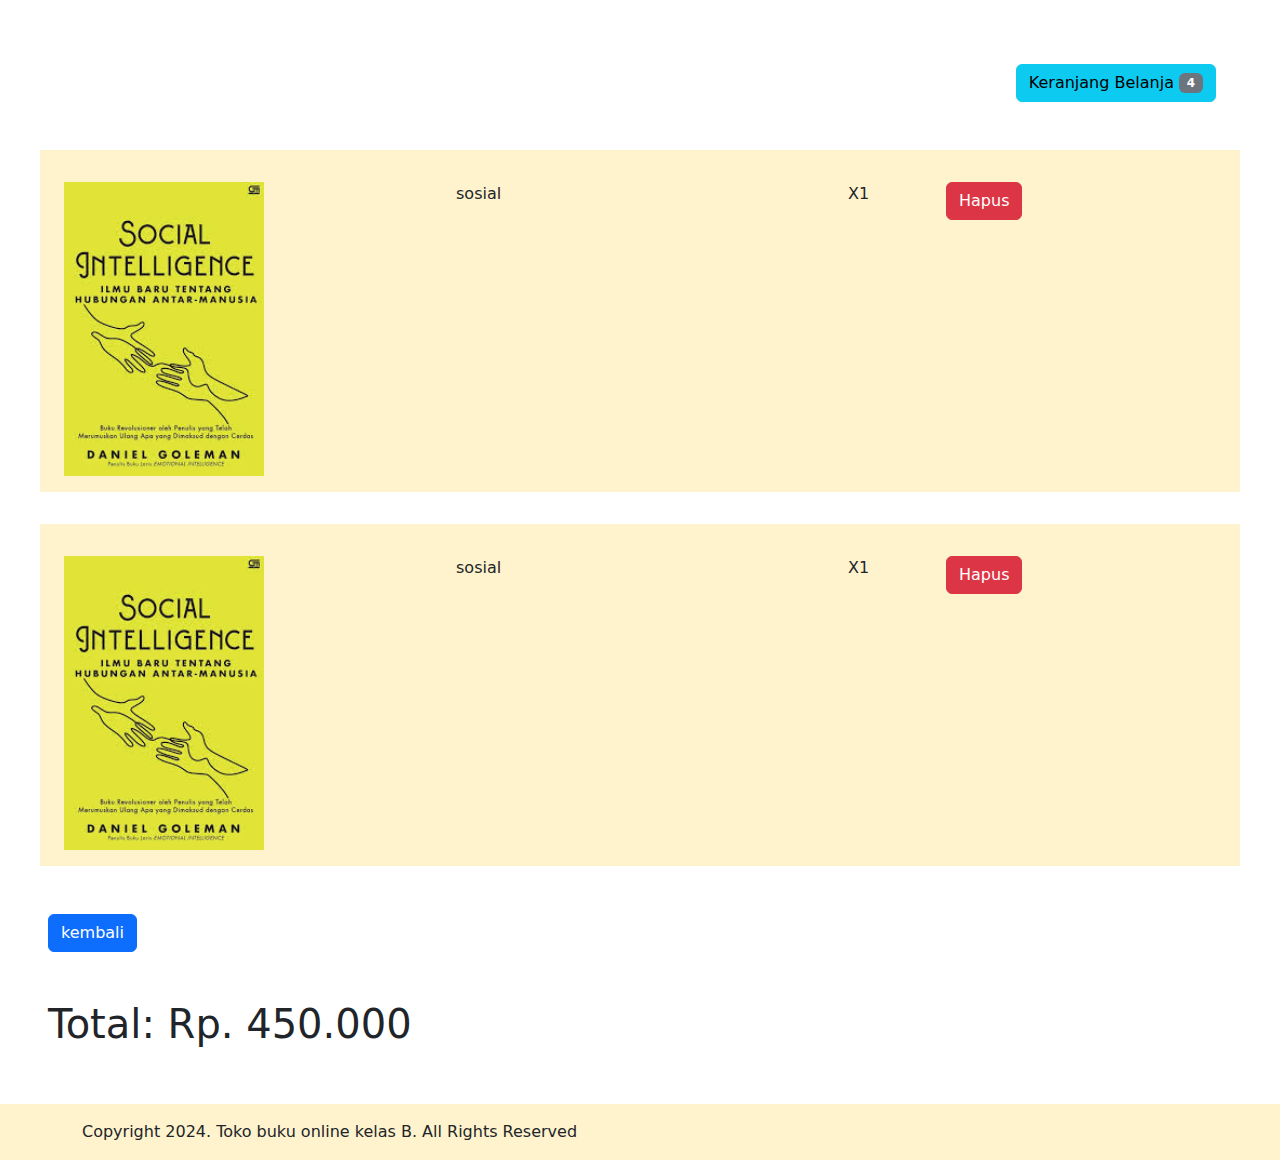
<file: praktikum9/chart.html>
<!DOCTYPE html>
<html lang="en">
  <head>
    <meta charset="utf-8" />
    <meta name="viewport" content="width=device-width, initial-scale=1" />
    <title>Toko Buku Online</title>
    <link
      href="https://cdn.jsdelivr.net/npm/bootstrap@5.3.3/dist/css/bootstrap.min.css"
      rel="stylesheet"
      integrity="sha384-QWTKZyjpPEjISv5WaRU9OFeRpok6YctnYmDr5pNlyT2bRjXh0JMhjY6hW+ALEwIH"
      crossorigin="anonymous"
    />
  </head>
  <body>
    <div class="contsiner m-5">
      <div class="row mb-5 row p-3 g-3">
        <div class="col-12 text-end">
          <a href="" class="btn btn-info"
            >Keranjang Belanja <span class="badge text-bg-secondary">4</span></a
          >
        </div>
      </div>

      <div class="row mb-5 row p-3 bg-warning-subtle g-3">
        <div class="col-12">
          <div class="row">
            <div class="col-4">
              <img src="images/12.jpg" alt="" width="200px" />
            </div>
            <div class="col-4">
              <span>sosial</span>
            </div>
            <div class="col-1">
              <span>X1</span>
            </div>
            <div class="col-2">
              <a href="" class="btn btn-danger">Hapus</a>
            </div>
          </div>
        </div>
      </div>
      <div class="row mb-5 row p-3 bg-warning-subtle g-3">
        <div class="col-12">
          <div class="row">
            <div class="col-4">
              <img src="images/12.jpg" alt="" width="200px" />
            </div>
            <div class="col-4">
              <span>sosial</span>
            </div>
            <div class="col-1">
              <span>X1</span>
            </div>
            <div class="col-2">
              <a href="" class="btn btn-danger">Hapus</a>
            </div>
          </div>
        </div>
      </div>

      <div class="mb-5">
        <a href="index.html" class="btn btn-primary">kembali</a>
      </div>
      <div class="row d-flex justify-content-end">
        <div class="">
          <h1>Total: Rp. 450.000</h1>
        </div>
      </div>
    </div>
    <footer class="bg-warning-subtle py-3">
      <div class="container">
        Copyright 2024. Toko buku online kelas B. All Rights Reserved
      </div>
    </footer>
    <script
      src="https://cdn.jsdelivr.net/npm/bootstrap@5.3.3/dist/js/bootstrap.bundle.min.js"
      integrity="sha384-YvpcrYf0tY3lHB60NNkmXc5s9fDVZLESaAA55NDzOxhy9GkcIdslK1eN7N6jIeHz"
      crossorigin="anonymous"
    ></script>
  </body>
</html>
</file>
